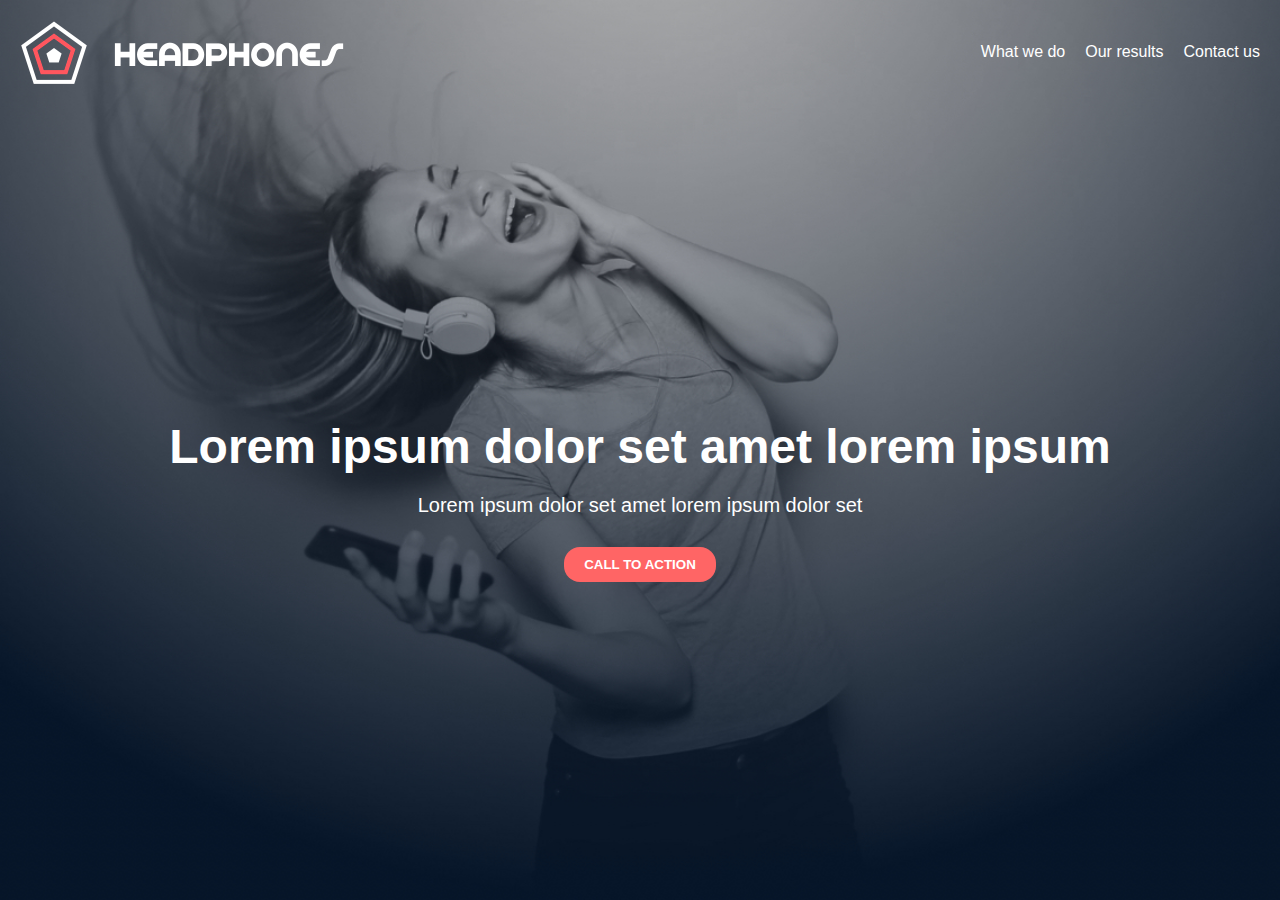
<file: headphones/0-index.html>
<!doctype html>
<html lang="en">
  <head>
    <meta charset="UTF-8" />
    <title>Headphones</title>
    <link rel="stylesheet" href="0-styles.css" />
    <meta name="viewport" content="width=device-width, initial-scale=1.0" />
  </head>
  <body>
    <header class="site-header">
      <div class="container">
        <nav class="nav-bar">
          <img
            src="../images/logo_headphones.png"
            alt="Headphones Logo"
            class="logo"
          />
          <ul class="nav-links">
            <li><a href="#">What we do</a></li>
            <li><a href="#">Our results</a></li>
            <li><a href="#">Contact us</a></li>
          </ul>
        </nav>
        <div class="hero">
          <h1>Lorem ipsum dolor set amet lorem ipsum</h1>
          <p>Lorem ipsum dolor set amet lorem ipsum dolor set</p>
          <button class="btn">CALL TO ACTION</button>
        </div>
      </div>
    </header>
  </body>
</html>
</file>
<file: headphones/0-styles.css>
/* Reset + base styles */
* {
  margin: 0;
  padding: 0;
  box-sizing: border-box;
}

:root {
  --primary-color: #FF6565;
  --text-color: #fff;
  --max-width: 1000px;
}

body {
  font-family: 'Source Sans Pro', sans-serif;
  color: var(--text-color);
  background-color: #000;
}

.container {
  max-width: var(--max-width);
  margin: 0 auto;
  padding: 20px;
}

.site-header {
  background: url("../images/headphones_hero_1.jpg") no-repeat center center/cover;
  height: 100vh;
  position: relative;
  display: flex;
  flex-direction: column;
  justify-content: center;
  align-items: center;
}


.nav-bar {
  display: flex;
  justify-content: space-between;
  align-items: center; 
  padding: 20px;
  position: absolute;
  width: 100%;
  top: 0;
  left: 0;
}


.nav-links {
  list-style: none;
  display: flex;
  gap: 20px;
}

.nav-links a {
  color: var(--text-color);
  text-decoration: none;
}

.nav-links a:hover,
.nav-links a:active {
  color: var(--primary-color);
}

.hero {
  text-align: center;
  margin-top: 100px;
}

.hero h1 {
  font-size: 3rem;
  margin-bottom: 20px;
}

.hero p {
  font-size: 1.25rem;
  margin-bottom: 30px;
}

.btn {
  padding: 10px 20px;
  background-color: var(--primary-color);
  border: none;
  border-radius: 1rem;
  color: white;
  font-weight: bold;
  cursor: pointer;
}

.btn:hover,
.btn:active {
  opacity: 0.9;
}

/* Responsive */
@media (max-width: 480px) {
  .nav-bar {
    flex-direction: column;
    gap: 10px;
  }

  .hero h1 {
    font-size: 2rem;
  }

  .hero p {
    font-size: 1rem;
  }
}
</file>
